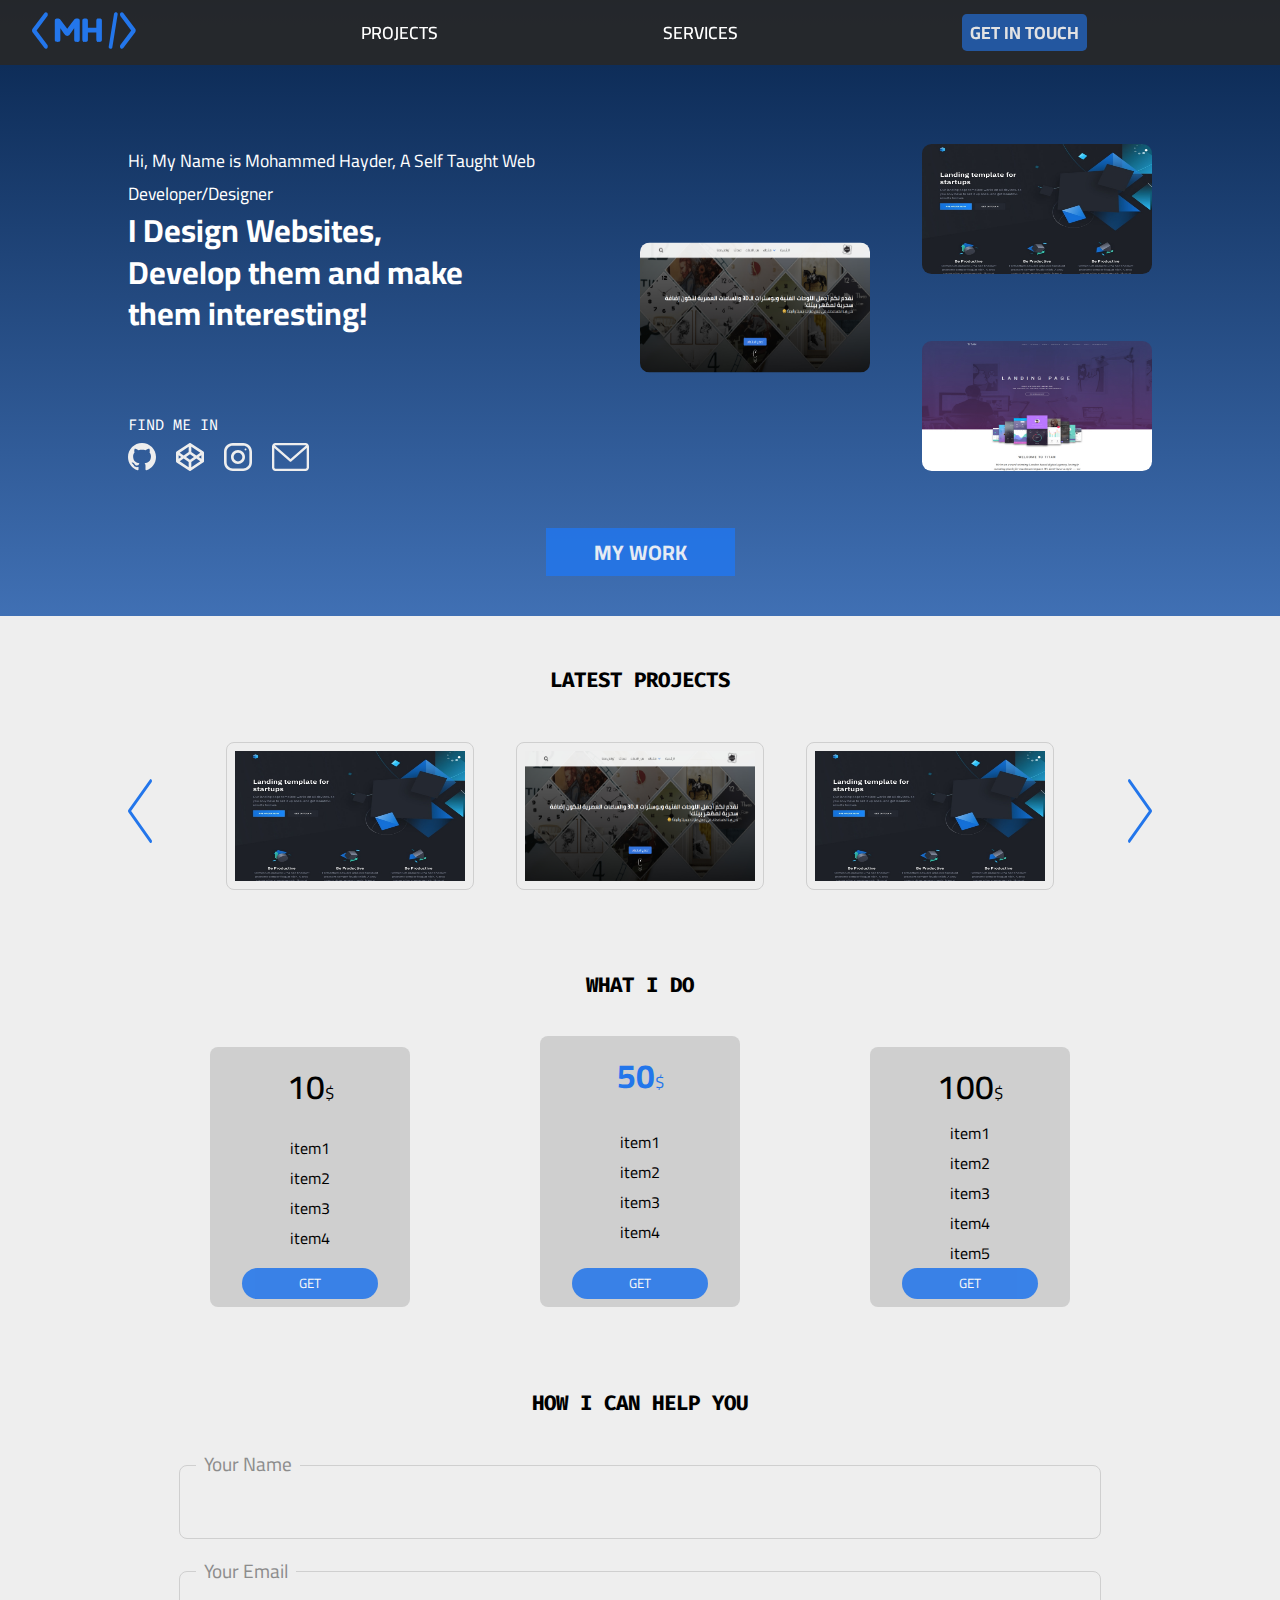
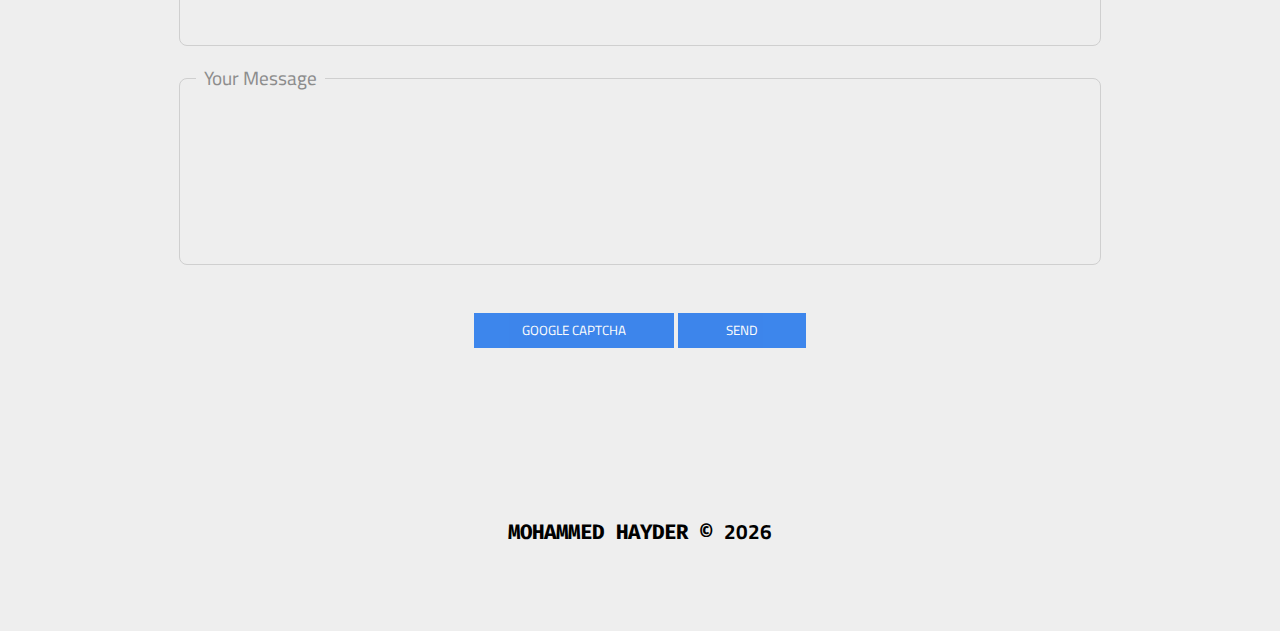
<file: index.html>
<!DOCTYPE html>
<html lang="en">

<head>
  <!-- Meta tags -->
  <meta charset="UTF-8">
  <meta name="viewport" content="width=device-width, initial-scale=1.0">
  <meta name="title" content="Mohammed Hayder Portfolio" />
  <meta name="keywords" content="Website Designer, Web Developer" />
  <meta name="description" content="developer, programmer, web-developer">
  <meta name="author" content="Mr.hamood277@gmail.com" />
  <title>Mohammed Hayder</title>
  <!-- favicons -->
  <link rel="shortcut icon" href="assets/icons/favicon.svg" type="image/svg+xml" />
  <link rel="shortcut icon" href="assets/icons/favicon.ico" type="image/x-icon" />
  <!-- Defaulf font -->
  <link rel="preconnect" href="https://fonts.gstatic.com">
  <link href="https://fonts.googleapis.com/css2?family=Cairo:wght@400;600;700&family=Fira+Code&display=swap"
    rel="stylesheet">
  <!-- Links -->
  <link rel="stylesheet" href="assets/css/main.css">
  <link rel="stylesheet" href="assets/css/responsive.css">
</head>

<body>
  <!-- ==================== hero section start ==================== -->
  <section class="hero">
    <div class="container">
      <!-- Navbar -->
      <nav class="navbar fixed upper">
        <a href="./">
          <img class="logo" src="assets/img/logo.svg" alt="Mohammed Hayder Logo">
        </a>
        <ul class="navbar-links">
          <li><a href="" data-link="latestProjects">projects</a></li>
          <li><a href="" data-link="services">services</a></li>
          <li><a href="" data-link="getInTouch" class="cta upper">get in touch</a></li>
        </ul>
      </nav>
      <div class="content">
        <!-- Intro -->
        <div class="intro">
          <p>Hi, My Name is Mohammed Hayder, A Self Taught Web Developer/Designer</p>
          <h1>I Design Websites,<br>Develop them and make<br>them interesting!</h1>
          <div class="find-me-in">
            <p class="upper">find me in</p>
            <a href="https://github.com/mhmdhidr" target="_blank">
              <img src="assets/icons/github.svg" title="Github Projects" alt="Github Projects">
            </a>
            <a href="https://codepen.io/mhmdhidr" target="_blank">
              <img src="assets/icons/codepen.svg" title="Take a look at my Codepen" alt="Take a look at my Codepen">
            </a>
            <a href="https://instagram.com/mo.hidr" target="_blank">
              <img src="assets/icons/instagram.svg" title="Check My Instagram" alt="Check My Instagram">
            </a>
            <a href="mailto:mr.hamood277@gmail.com" target="_blank">
              <img src="assets/icons/email.svg" title="Send me an Email" alt="Send me an Email">
            </a>
          </div>
        </div>
        <!-- Projects preview -->
        <div class="projects-preview">
          <a href="https://codepen.io/mhmdhidr/porject1" target="_blank">
            <img class="project-thumbnail" src="assets/img/projects-preview/1.jpg" alt="Project number 1">
          </a>
          <a href="https://www.aaeqtr.com" target="_blank">
            <img class="project-thumbnail" src="assets/img/projects-preview/aaeqtr.jpg" alt="AAE Qatar for Canvases and 3D Wall Clocks">
          </a>
          <a href="mailto:mr.hamood277@gmail.com" target="_blank">
            <img class="project-thumbnail" src="assets/img/projects-preview/3.jpg" alt="Project number 3">
          </a>
        </div>
      </div>
      <a class="cta upper" href="" data-link="latestProjects">my work</a>
    </div>
  </section>
  <!-- ==================== hero section end ==================== -->

  <!-- ==================== Latest projects section start ==================== -->
  <section id="latestProjects" class="latest-projects sp">
    <div class="container">
      <h2 class="sec-title upper">latest projects</h2>
      <div class="projects-carousel">
        <a href="" class="previous">
          <img class="project-thumbnail" src="assets/img/arrow.svg" alt="previous project">
        </a>
        <div class="projects">
          <a class="project" href="https://codepen.io/mhmdhidr/porject1" target="_blank">
            <img class="project-thumbnail" src="assets/img/projects-preview/1.jpg" alt="Project number 1">
          </a>
          <a class="project" href="https://www.aaeqtr.com" target="_blank">
            <img class="project-thumbnail" src="assets/img/projects-preview/aaeqtr.jpg" alt="AAE Qatar for Canvases and 3D Wall Clocks">
          </a>
          <a class="project" href="https://codepen.io/mhmdhidr/porject1" target="_blank">
            <img class="project-thumbnail" src="assets/img/projects-preview/1.jpg" alt="Project number 7">
          </a>
        </div>
        <a href="" class="next">
          <img class="project-thumbnail" src="assets/img/arrow.svg" alt="next project">
        </a>
      </div>
    </div>
  </section>
  <!-- ==================== Latest projects section end ==================== -->

  <!-- ==================== What I do section start ==================== -->
  <section id="services" class="what-i-do sp">
    <div class="container">
      <h2 class="sec-title upper">what i do</h2>
      <div class="plans">
        <div class="plan">
          <!-- Plan -->
          <span>10<small>$</small></span>
          <ul>
            <li>item1</li>
            <li>item2</li>
            <li>item3</li>
            <li>item4</li>
          </ul>
          <button class="cta upper" id="getItem">get</button>
        </div>
        <div class="plan recommended">
          <!-- Plan -->
          <span>50<small>$</small></span>
          <ul>
            <li>item1</li>
            <li>item2</li>
            <li>item3</li>
            <li>item4</li>
          </ul>
          <button class="cta upper" id="getItem">get</button>
        </div>
        <div class="plan">
          <!-- Plan -->
          <span>100<small>$</small></span>
          <ul>
            <li>item1</li>
            <li>item2</li>
            <li>item3</li>
            <li>item4</li>
            <li>item5</li>
          </ul>
          <button class="cta upper" id="getItem">get</button>
        </div>
      </div>
    </div>
  </section>
  <!-- ==================== What I do section end ==================== -->

  <!-- ==================== How I can help you section start ==================== -->
  <section id="getInTouch" class="get-in-touch sp">
    <div class="container">
      <h2 class="sec-title upper">how i can help you</h2>
      <form action="/portfolio" method="post">
        <label for="name" class="form-group">
          <input type="text" id="name" title="Please type your name" required>
          <span>your name</span>
        </label>
        <label for="email" class="form-group">
          <input type="email" id="email" title="Please type your email" required>
          <span>your email</span>
        </label>
        <label for="msg" class="form-group">
          <textarea name="msg" id="msg" title="Please type your message" required></textarea>
          <span>your message</span>
        </label>
        <div class="form-group cta-btns">
          <button class="cta upper google-captcha">google captcha</button>
          <button class="cta upper" type="submit" id="submitBtn">send</button>
        </div>
        <div class="form-group"></div>
      </form>
    </div>
  </section>
  <!-- ==================== How I can help you section end ==================== -->

  <!-- ==================== Footer section start ==================== -->
  <footer class="sp">
    <p class="sec-title upper">mohammed hayder &copy; <span class="year"></span></p>
  </footer>
  <!-- ==================== Footer section end ==================== -->

  <!-- ==================== ScrollTop section start ==================== -->
  <div class="scroll-top" title="Scroll to Top"></div>
  <!-- ==================== ScrollTop section end ==================== -->

  <script src="assets/js/main.js"></script>
</body>

</html>
</file>
<file: assets/css/main.css>
/* General Rules Start */
:root {
  /* Variables */
  --bg-color: #eee;
  --primary-color: #2376eb;
  --light-silver: #cfcfcf;
  --dark-silver: #8c8c8c;
  --darker-silver: #4d4d4d;

  /* Transitions */
  --transition-duration: 0.25s;
  --transition-style: ease;
}

*,
*::before,
*::after {
  box-sizing: border-box;
  outline: none;
  text-decoration: none;
}

html,
body {
  margin: 0;
  padding: 0;
  /* scroll-behavior: smooth; */
}

body * {
  font-family: "Cairo", sans-serif;
}

/* To make footer stick to bottom */
body {
  display: flex;
  flex-direction: column;
  min-height: 100vh;
  justify-content: space-between;
  background-color: var(--bg-color);
}

::-webkit-scrollbar {
  width: 0.5rem;
}
::-webkit-scrollbar-thumb {
  background: var(--primary-color);
}

.container {
  width: 95%;
  margin: auto;
}

.project-thumbnail {
  width: 230px;
  height: 130px;
}

.sp {
  padding: 2rem 0;
}

.cta {
  background-color: var(--primary-color);
  color: #fff;
  opacity: 0.87;
}

.cta:hover,
.cta:focus {
  opacity: 1;
}

.upper {
  text-transform: uppercase;
}

.sec-title {
  font-family: "Fira Code", sans-serif;
  font-size: 1.3em;
  text-align: center;
  font-weight: 700;
  margin-bottom: 3rem;
}

/* Transition classes */
.cta,
.navbar-links a::before,
.navbar.fixed .logo,
.projects-preview a,
.find-me-in a,
.form-group,
.scroll-top,
.scroll-top::after {
  transition: all var(--transition-duration) var(--transition-style);
  -moz-transition: all var(--transition-duration) var(--transition-style);
  -o-transition: all var(--transition-duration) var(--transition-style);
  -webkit-transition: all var(--transition-duration) var(--transition-style);
}
/* General Rules END */

/* Hero Start */
.hero {
  background: linear-gradient(#08254e, #4070b4);
  overflow: hidden;
}

.navbar {
  display: flex;
  align-items: center;
  font-size: 1.1em;
  padding-top: 1rem;
}

.navbar.fixed {
  position: fixed;
  left: 0;
  background: rgba(40, 40, 40, 0.9);
  width: 100%;
  z-index: 10;
  padding-top: 0;
}

.navbar.fixed .logo {
  width: 6.5rem;
}

.navbar.fixed.shrink .logo {
  width: 5.5rem;
}

.navbar a {
  /*logo line hight*/
  line-height: 1.2;
}

.navbar.fixed a {
  margin-left: 2rem;
}

.navbar-links {
  list-style-type: none;
  display: flex;
  flex: 1;
  justify-content: space-evenly;
  margin: 0;
  padding: 1rem 0;
}

.navbar.fixed.shrink .navbar-links {
  padding: 0.5rem 0;
}

.navbar-links a {
  color: #fff;
  font-weight: 600;
  position: relative;
}

.navbar-links a:not(.cta):before {
  content: "";
  height: 0.17rem;
  width: 0;
  position: absolute;
  background-color: var(--primary-color);
  bottom: 0.1rem;
}

.navbar-links a:hover::before {
  width: 100%;
}

.navbar-links .cta {
  border-radius: 0.3rem;
  font-weight: 700;
  background-color: rgba(35, 118, 235, 0.7);
  padding: 0.15rem 0.5rem;
}

.content {
  display: flex;
  padding: 5rem 0 2rem;
}

.navbar.fixed + .content {
  padding: 9rem 0 2rem;
}

.intro {
  display: flex;
  flex-direction: column;
  justify-content: center;
  flex: 1;
  color: #fff;
}

.intro p {
  font-size: 1.1em;
  margin: 0;
}

.intro h1 {
  font-size: 2em;
  line-height: 1.3;
  margin: 0 0 5rem;
}

.find-me-in p {
  font-size: 0.95em;
  font-family: "Fira Code", sans-serif;
}

.find-me-in a {
  display: inline-flex;
  margin: 0.5rem;
}

.find-me-in a:hover {
  transform: translateY(-0.2rem);
}

.find-me-in a:first-of-type {
  margin-left: 0;
}

.projects-preview {
  position: relative;
  /* display: inline-flex; */
  /* flex-wrap: wrap; */
  /* justify-content: flex-end; */
  /* gap: 0.5rem; */
  flex: 1;
}

.projects-preview a {
  position: absolute;
  transition-duration: 0.7s;
}

.projects-preview a:first-child {
  right: -100%;
}
.projects-preview a:nth-child(2) {
  top: 50%;
  transform: translateY(-50%);
  left: 200%;
}
.projects-preview a:last-child {
  bottom: 0;
  right: -100%;
}
.projects-preview .project-thumbnail {
  border-radius: 0.6rem;
}

.hero .container > .cta {
  font-size: 1.3em;
  font-weight: 700;
  padding: 0.3rem 3rem;
  display: block;
  width: fit-content;
  width: -moz-fit-content;
  margin: 1rem auto 2.5rem;
}
/* Hero End */

/* Latest Projects Start */
.projects-carousel {
  display: flex;
  justify-content: space-between;
  align-items: center;
}

.projects {
  width: 100%;
  display: flex;
  justify-content: space-evenly;
}

.project {
  display: inline-flex;
  border: 1px solid var(--light-silver);
  padding: 0.5rem;
  border-radius: 0.5rem;
}

.latest-projects .previous img,
.latest-projects .next img {
  width: 1.5rem;
}

.latest-projects .previous img {
  transform: rotate(180deg);
  margin-right: 2rem;
}

.latest-projects .next img {
  margin-left: 2rem;
}

/* Latest Projects End */

/* What I do Start */
.plans {
  display: flex;
  justify-content: space-evenly;
  flex-wrap: wrap;
  gap: 3rem;
}

.plan {
  display: flex;
  flex-direction: column;
  justify-content: space-between;
  background-color: var(--light-silver);
  min-width: 12.5rem;
  padding: 0.5rem 2rem;
  border-radius: 0.5rem;
  text-align: center;
}

.plan.recommended {
  margin-top: -0.7rem;
}

.plan.recommended > span {
  color: var(--primary-color);
  font-weight: 700;
}

.plan > span {
  font-size: 2.1em;
  font-weight: 600;
}

.plan > span > small {
  font-size: 0.5em;
  font-weight: 400;
}

.plan ul {
  list-style: none;
  margin: 0;
  padding: 0;
}
.plan .cta {
  border: none;
  padding: 0.2rem 2.5rem;
  border-radius: 1rem;
  cursor: pointer;
}
/* What I do End */

/* Get In Touch Start */
.get-in-touch form {
  margin-top: 2rem;
  text-align: center;
}

.form-group {
  position: relative;
  display: block;
  margin-bottom: 2rem;
  width: 90%;
  margin: 0 auto 2rem;
  border: 1px solid var(--light-silver);
  border-radius: 0.5rem;
  padding: 1rem 0 0;
}

.form-group input,
.form-group textarea {
  width: 100%;
  padding: 0.3rem 1rem 1rem;
  font-size: 1.2em;
  color: var(--darker-silver);
  background-color: transparent;
  border: none;
}

.form-group:focus-within {
  border-color: var(--dark-silver);
}

.form-group span {
  position: absolute;
  left: 1rem;
  top: -1.2rem;
  font-size: 1.2em;
  background-color: #eee;
  padding: 0 0.5rem;
  text-transform: capitalize;
  color: var(--dark-silver);
}

div.form-group:last-child,
.form-group.cta-btns {
  border: none;
}

.form-group .cta {
  cursor: pointer;
  padding: 0.3rem 3rem;
  border: none;
}

textarea {
  height: 10rem;
  resize: none;
}

.form-massages {
  display: flex;
  flex: 1;
  margin: 0.7em;
  padding: 0.7em;
}
.form-massages.succ {
  color: #1b6d2e;
  background-color: #d4edda;
  border: 1px solid #c3e6cb;
}
.form-massages.fail {
  color: #9e212e;
  background-color: #f8d7da;
  border: 1px solid #f5c6cb;
}
.form-massages.info {
  color: #31708f;
  background-color: #d9edf7;
  border-color: #bce8f1;
}
/* Get In Touch End */

/* ScrollTop Strat */
.scroll-top {
  --size: 5vmax;
  cursor: pointer;
  width: var(--size);
  height: var(--size);
  border-radius: calc(var(--size) * 0.15);
  background-color: var(--primary-color);
  position: fixed;
  right: 2rem;
  pointer-events: none;
  opacity: 0;
  bottom: 20rem;
}
.scroll-top::after {
  content: "⬆";
  content: "☝🏽";
  display: block;
  height: var(--size);
  text-align: center;
  font-size: calc(var(--size) * 0.5);
  color: var(--light-silver);
}
.scroll-top:hover {
  background-color: var(--light-silver);
}
.scroll-top:hover::after {
  color: var(--primary-color);
}
.scroll-top.active {
  pointer-events: all;
  bottom: 2rem;
  opacity: 1;
}
/* ScrollTop End */
</file>
<file: assets/css/responsive.css>
@media (min-width: 1200px) {
  .container {
    width: 1024px;
  }
}

@media (max-width: 900px) {
  .navbar-links {
    margin-right: 0;
  }
  .latest-projects .previous img {
    margin-right: 0.5rem;
  }

  .latest-projects .next img {
    margin-left: 0.5rem;
  }

  .projects-carousel .project-thumbnail,
  .projects-preview .project-thumbnail {
    width: 175px;
    height: 110px;
  }
}

@media (max-width: 700px) {
  .navbar {
    flex-direction: column;
  }

  .navbar.fixed a {
    margin-left: 0;
  }

  .navbar-links {
    width: 100%;
    padding-left: 0;
  }

  .navbar.fixed .navbar-links {
    justify-content: space-around;
  }

  .content {
    flex-direction: column;
    align-items: center;
    text-align: center;
  }

  .projects-preview {
    width: 100%;
    justify-content: space-evenly;
    margin-top: 1rem;
    display: inline-flex;
    flex-wrap: wrap;
    gap: 0.5rem;
  }

  .projects-preview a {
    position: static;
  }

  .projects-preview a:nth-child(2) {
    transform: translateY(0);
  }

  .projects .project:not(:first-of-type, :nth-child(2)) {
    display: none;
  }

  .form-group input,
  .form-group textarea {
    width: 100%;
  }

  .form-group span {
    left: 1rem;
  }
}

@media (max-width: 470px) {
  .navbar {
    font-size: 0.85rem;
  }
  .projects .project:not(:first-of-type) {
    display: none;
  }
}

@media (max-width: 380px) {
  .navbar.fixed + .content {
    padding: 15rem 0 2rem;
  }

  .form-group .cta {
    margin-bottom: 1rem;
  }
}

@media (max-width: 280px) {
  .navbar-links {
    flex-wrap: wrap;
    align-items: center;
    gap: 1rem;
  }
}
</file>
